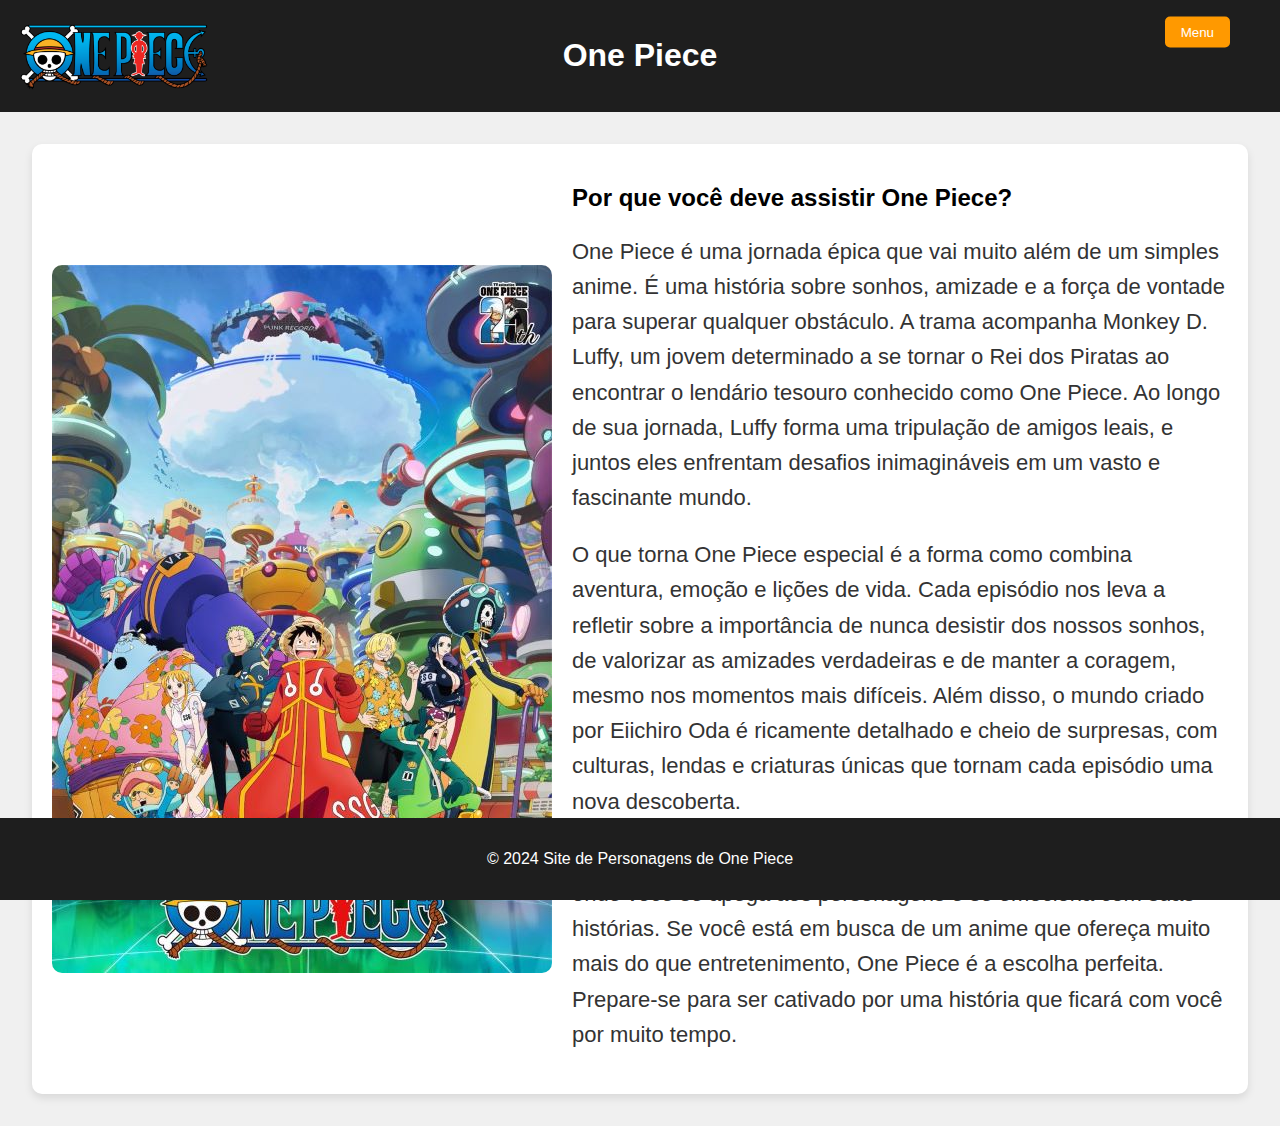
<file: docs/index.html>
<!DOCTYPE html>
<html lang="pt-BR">
<head>
    <meta charset="UTF-8">
    <meta name="viewport" content="width=device-width, initial-scale=1.0">
    <title>História de One Piece</title>
    <link rel="stylesheet" href="/css/styleInicio.css">
    <link rel="icon" href="/images/iconPage.png" type="image/png">
</head>
<body>
    <header>
        <ul>
            <img src="/images/iconNav.png" alt="iconNav" style="position: absolute; left: 20px; top: 10px; height: 80px;">
        </ul>
        <nav>
            <button id="menuButton">Menu</button>
        </nav>
        <div id="dropdownMenu" class="dropdown-content">
            <ul>
                <li><a href="index.html">Início</a></li>
                <li><a href="personagens.html">Personagens</a></li>
                <li><a href="história.html">História</a></li>
                <li><a href="galeria.html">Galeria</a></li>
            </ul>
        </div>
        <h1> One Piece</h1>
    </header>
    <main>
        <section id="historia">
            <img src="/images/egghead.jpg" alt="One Piece Image">
            <div>
                <h2>Por que você deve assistir One Piece?</h2>
                <p>
                    One Piece é uma jornada épica que vai muito além de um simples anime. É uma história sobre sonhos, amizade e a força de vontade para superar qualquer obstáculo. A trama acompanha Monkey D. Luffy, um jovem determinado a se tornar o Rei dos Piratas ao encontrar o lendário tesouro conhecido como One Piece. Ao longo de sua jornada, Luffy forma uma tripulação de amigos leais, e juntos eles enfrentam desafios inimagináveis em um vasto e fascinante mundo.
                </p>
                <p>
                    O que torna One Piece especial é a forma como combina aventura, emoção e lições de vida. Cada episódio nos leva a refletir sobre a importância de nunca desistir dos nossos sonhos, de valorizar as amizades verdadeiras e de manter a coragem, mesmo nos momentos mais difíceis. Além disso, o mundo criado por Eiichiro Oda é ricamente detalhado e cheio de surpresas, com culturas, lendas e criaturas únicas que tornam cada episódio uma nova descoberta.
                </p>
                <p>
                    Assistir One Piece é embarcar em uma aventura inesquecível, onde você se apega aos personagens e se emociona com suas histórias. Se você está em busca de um anime que ofereça muito mais do que entretenimento, One Piece é a escolha perfeita. Prepare-se para ser cativado por uma história que ficará com você por muito tempo.
                </p>
            </div>
        </section>
    <footer>
        <p>&copy; 2024 Site de Personagens de One Piece</p>
    </footer>
    <script src="/js/script.js"></script>
</body>
</html>
</file>
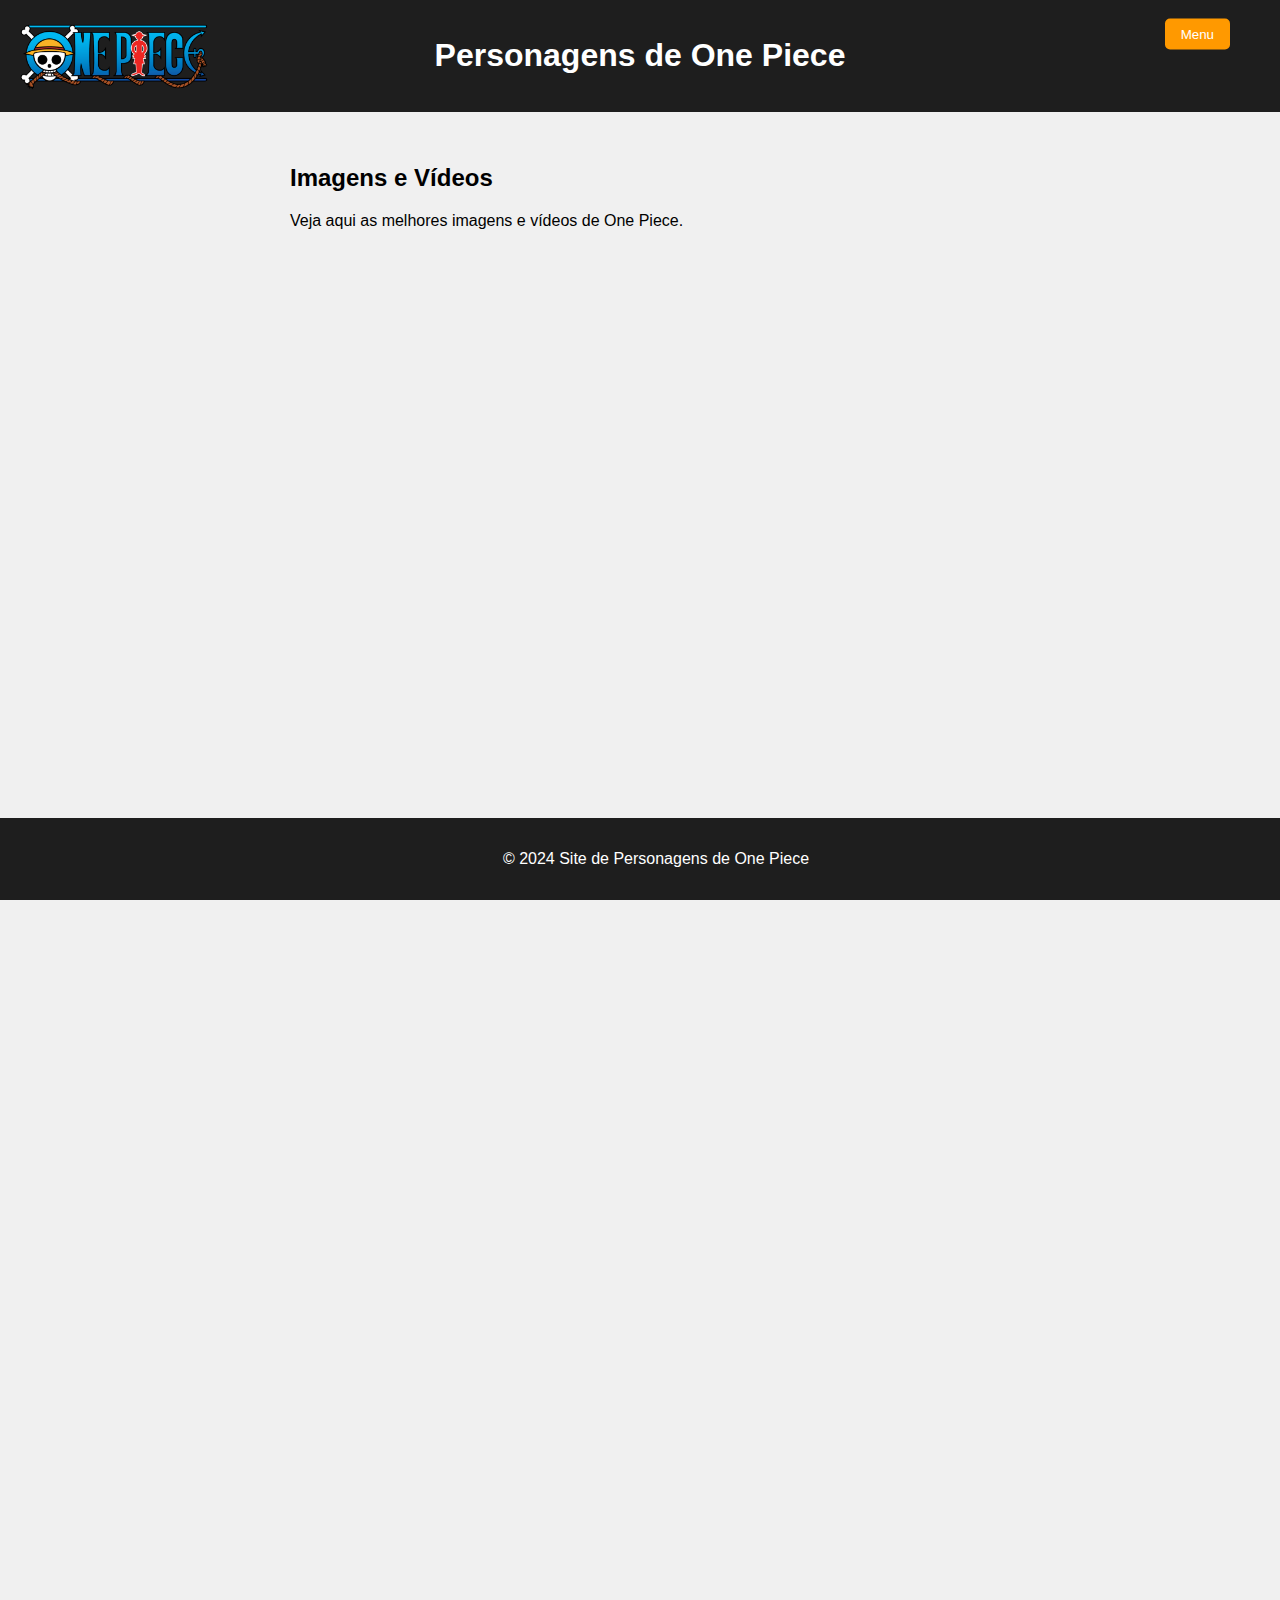
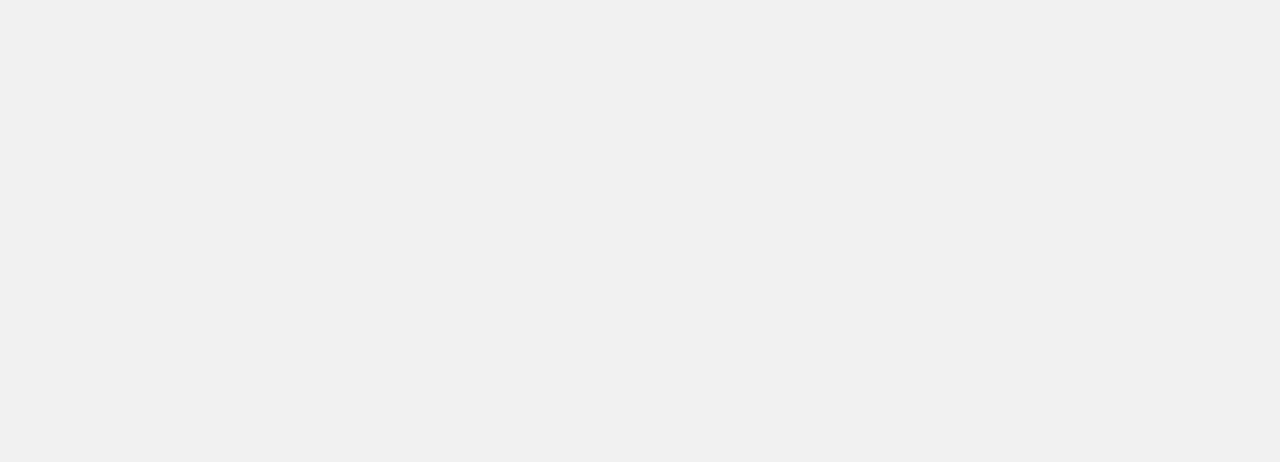
<file: docs/galeria.html>
<!DOCTYPE html>
<html lang="pt-BR">
<head>
    <meta charset="UTF-8">
    <meta name="viewport" content="width=device-width, initial-scale=1.0">
    <title>Galeria - One Piece</title>
    <link rel="stylesheet" href="/css/styleInicio.css">
    <link rel="icon" href="/images/iconPage.png" type="image/png">
    <style>
        .video-grid {
            display: grid;
            gap: 20px;
            justify-items: center;
            margin: 20px 0;
        }

        iframe {
            width: 700px;
            height: 400px;
            aspect-ratio: 16/9;
        }
    </style>
</head>
<body>
    <header>
        <nav>
            <ul>
                <img src="/images/iconNav.png" alt="iconNav" style="position: absolute; left: 20px; top: 10px; height: 80px;">
            </ul>
            <ul>
            </ul>
            <button id="menuButton" style="margin-top: 18px;">Menu</button>
        </nav>
        <div id="dropdownMenu" class="dropdown-content">
            <ul>
                <li><a href="index.html">Início</a></li>
                <li><a href="personagens.html">Personagens</a></li>
                <li><a href="história.html">História</a></li>
                <li><a href="galeria.html">Galeria</a></li>
            </ul>
        </div>
        <h1>Personagens de One Piece</h1>
    </header>
    <main>
        <section>
            <h2>Imagens e Vídeos</h2>
            <p>Veja aqui as melhores imagens e vídeos de One Piece.</p>
            <div class="video-grid">
                <iframe src="https://www.youtube.com/embed/IPt0qXViMLc?si=_ij8zIH_NAvK6DZr" title="YouTube video player" frameborder="0" 
                allow="accelerometer; autoplay; clipboard-write; encrypted-media; gyroscope; picture-in-picture; web-share" referrerpolicy="strict-origin-when-cross-origin" allowfullscreen></iframe>
                
                <iframe src="https://www.youtube.com/embed/UzWGVbH3rk8?si=qTwuaes4-dSSoZ9n" title="YouTube video player" frameborder="0" 
                allow="accelerometer; autoplay; clipboard-write; encrypted-media; gyroscope; picture-in-picture; web-share" referrerpolicy="strict-origin-when-cross-origin" allowfullscreen></iframe>
                
                <iframe src="https://www.youtube.com/embed/LpHqIL5PZ1g?si=FlOdwthBgxuZr2Nh" title="YouTube video player" frameborder="0" 
                allow="accelerometer; autoplay; clipboard-write; encrypted-media; gyroscope; picture-in-picture; web-share" referrerpolicy="strict-origin-when-cross-origin" allowfullscreen></iframe>
                
                <iframe src="https://www.youtube.com/embed/YjDlBTac_sk?si=fJB2hXTp3ZT3M1CR" style="margin-bottom: 100px;" title="YouTube video player" frameborder="0" 
                allow="accelerometer; autoplay; clipboard-write; encrypted-media; gyroscope; picture-in-picture; web-share" referrerpolicy="strict-origin-when-cross-origin" allowfullscreen></iframe>
            </div>
        </section>
    </main>
    <footer>
        <p>&copy; 2024 Site de Personagens de One Piece</p>
    </footer>
    <script src="/js/script.js"></script>
</body>
</html>
</file>
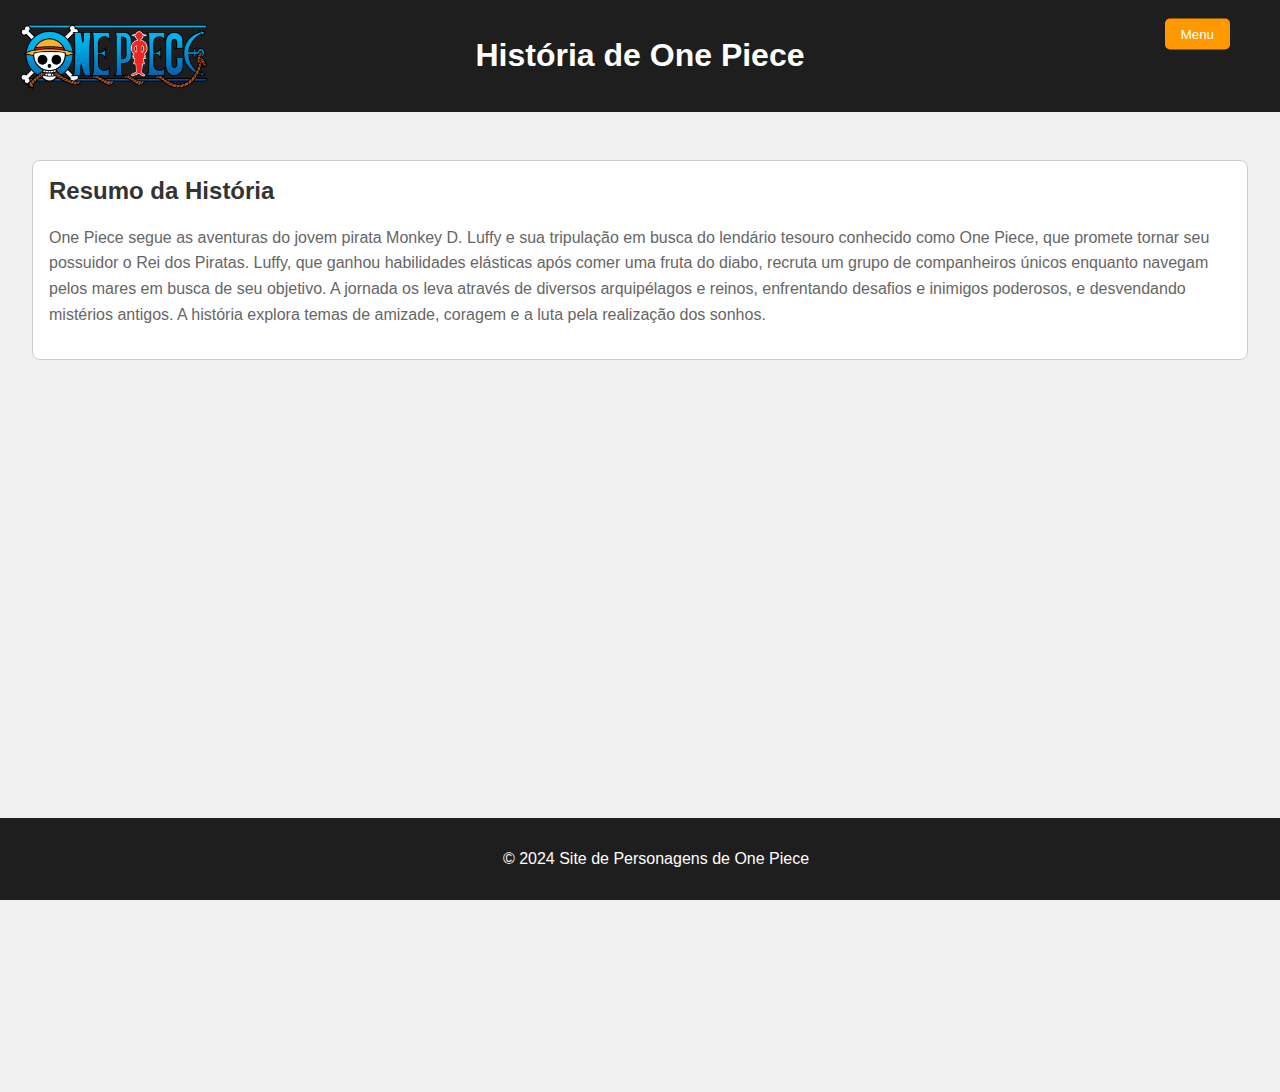
<file: docs/história.html>
<!DOCTYPE html>
<html lang="pt-BR">
<head>
    <meta charset="UTF-8">
    <meta name="viewport" content="width=device-width, initial-scale=1.0">
    <title>História - One Piece</title>
    <link rel="stylesheet" href="/css/styleHistoria.css">
    <link rel="icon" href="/images/iconPage.png" type="image/png">
</head>
<body>
    <header>
        <nav>
            <ul>
                <img src="/images/iconNav.png" alt="iconNav" style="position: absolute; left: 20px; top: 10px; height: 80px;">
            </ul>
            <ul>
            </ul>
            <button id="menuButton" style="margin-top: 18px;">Menu</button>
        </nav>
        <div id="dropdownMenu" class="dropdown-content">
            <ul>
                <li><a href="index.html">Início</a></li>
                <li><a href="personagens.html">Personagens</a></li>
                <li><a href="história.html">História</a></li>
                <li><a href="galeria.html">Galeria</a></li>
            </ul>
        </div>
        <h1>História de One Piece</h1>
    </header>
    <main>
        <section>
            <div class="sumario">
                <h2>Resumo da História</h2>
                <p>One Piece segue as aventuras do jovem pirata Monkey D. Luffy e sua tripulação em busca do lendário tesouro conhecido como One Piece, que promete tornar seu possuidor o Rei dos Piratas. 
                    Luffy, que ganhou habilidades elásticas após comer uma fruta do diabo, recruta um grupo de companheiros únicos enquanto navegam pelos mares em busca de seu objetivo. 
                    A jornada os leva através de diversos arquipélagos e reinos, enfrentando desafios e inimigos poderosos, e desvendando mistérios antigos. A história explora temas de amizade, coragem e a luta pela realização dos sonhos.</p>
            </div>
            <div class="video-container">
                <iframe src="https://www.youtube.com/embed/e63jbhF-1qw?si=2pAT0lWdBHuFU135" title="YouTube video player" frameborder="0" allow="accelerometer; autoplay; clipboard-write; encrypted-media; gyroscope; picture-in-picture; web-share" 
                referrerpolicy="strict-origin-when-cross-origin" allowfullscreen></iframe>
            </div>
        </section>
    </main>
    <footer>
        <p>&copy; 2024 Site de Personagens de One Piece</p>
    </footer>
    <script src="/js/script.js"></script>
</body>
</html>
</file>
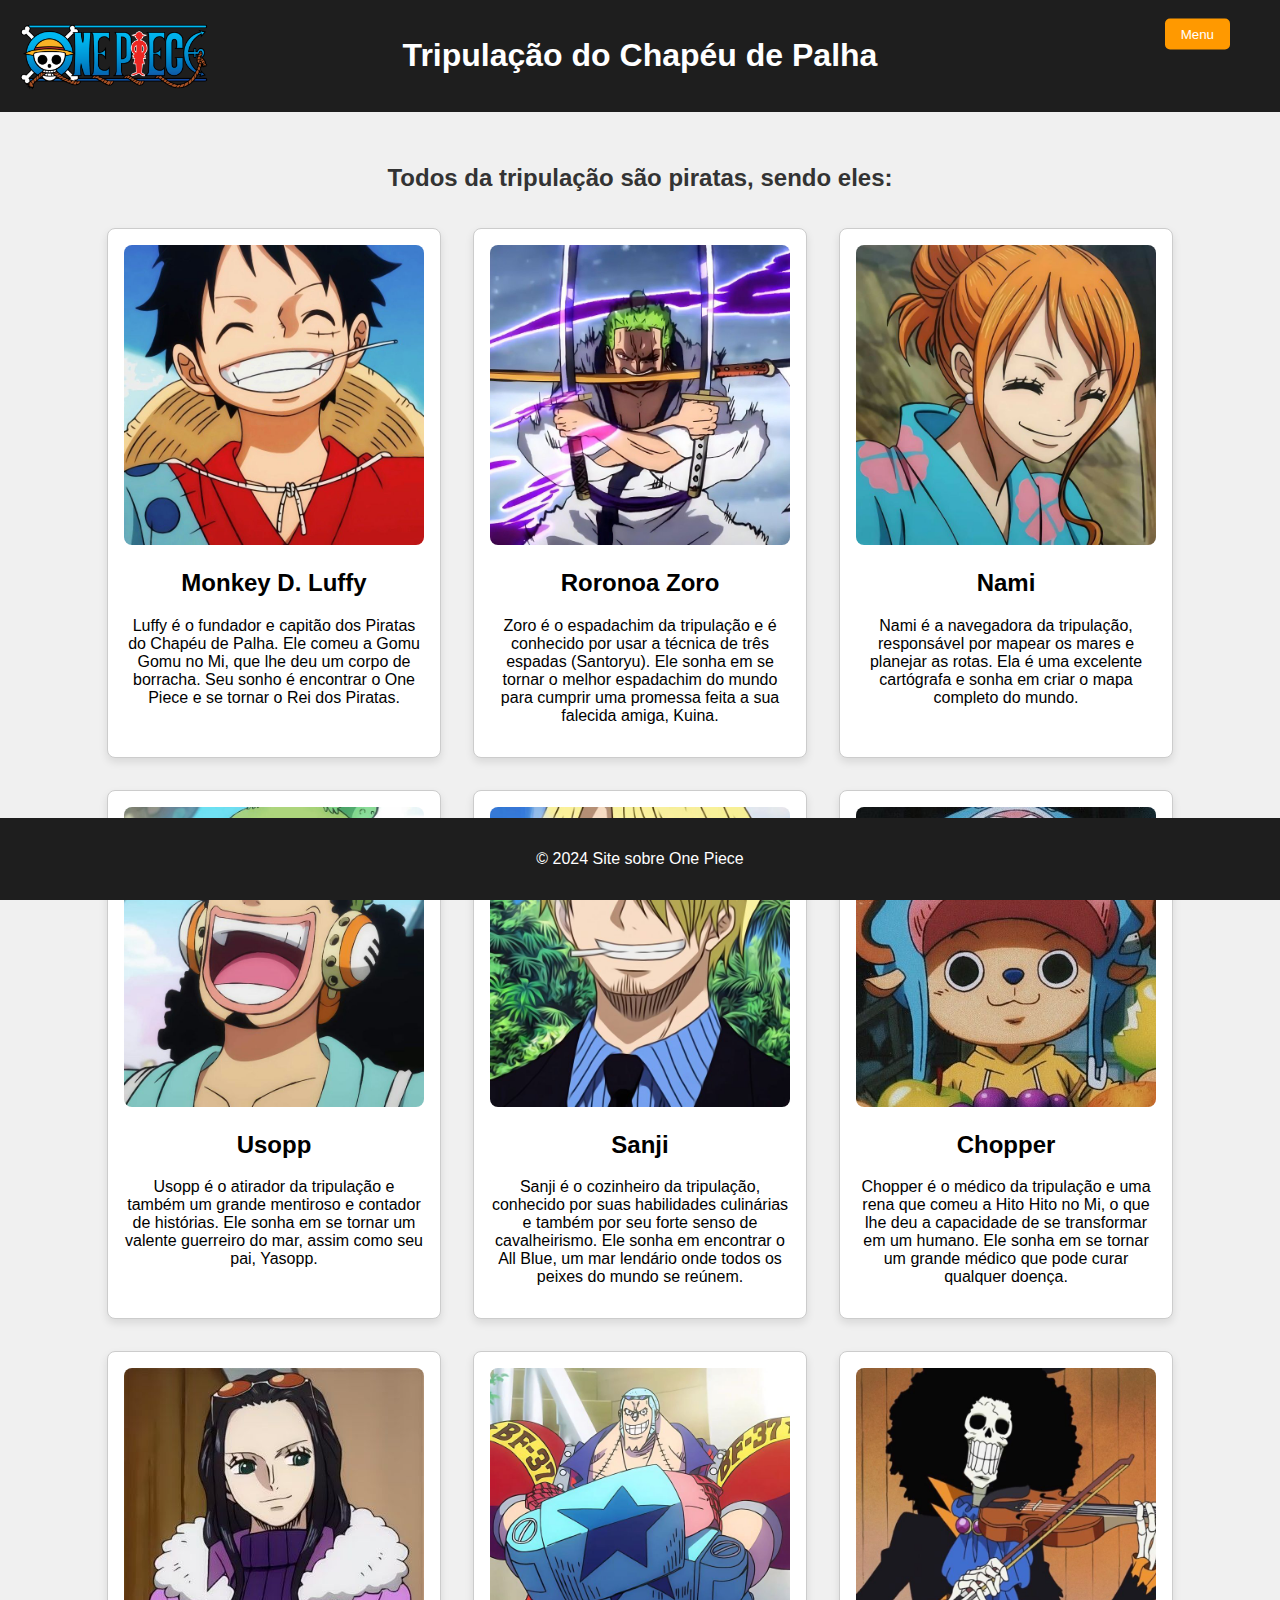
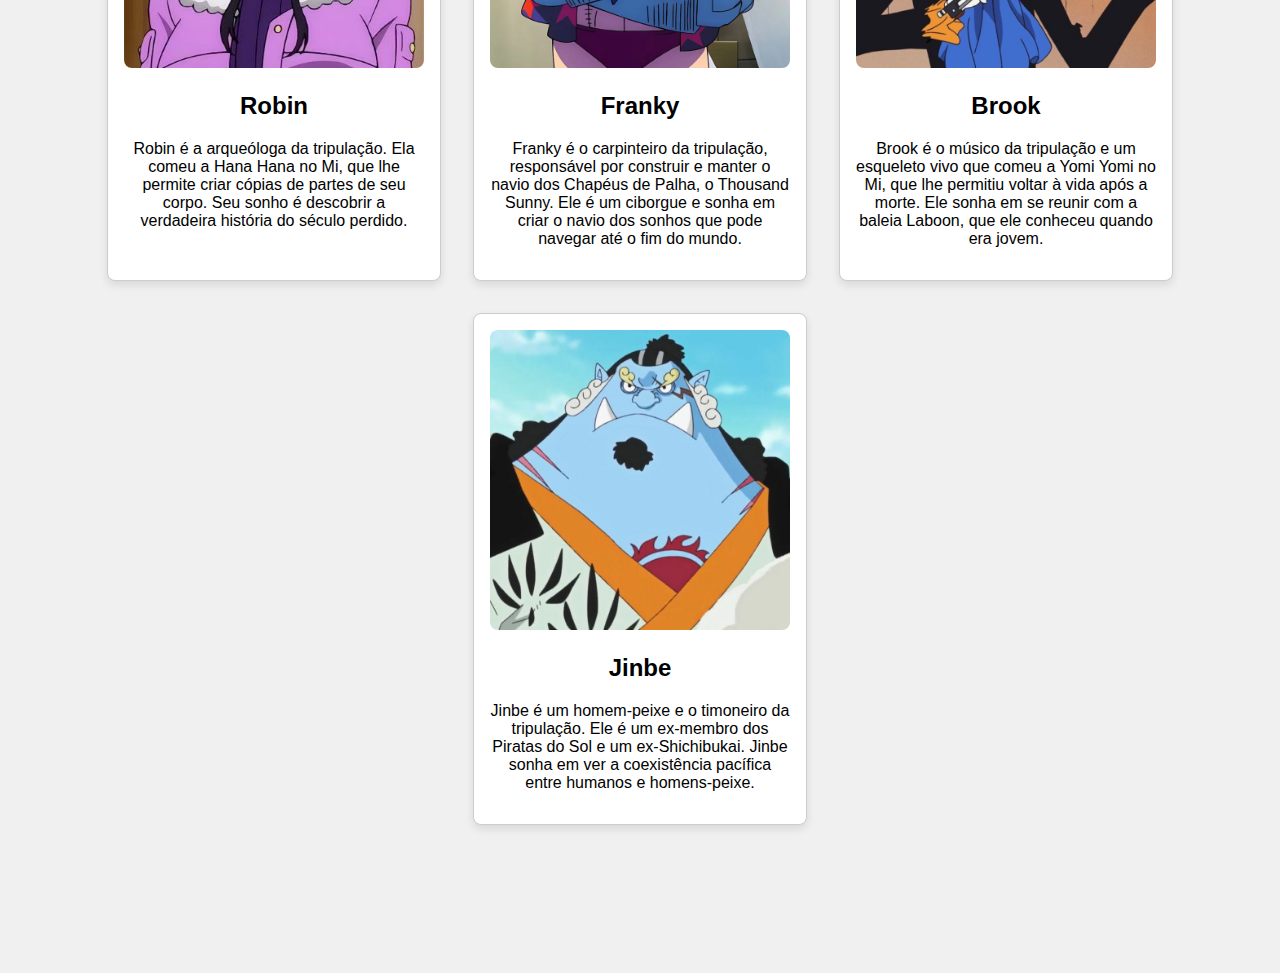
<file: docs/personagens.html>
<!DOCTYPE html>
<html lang="pt-BR">
<head>
    <meta charset="UTF-8">
    <meta name="viewport" content="width=device-width, initial-scale=1.0">
    <title>Personagens - One Piece</title>
    <link rel="stylesheet" href="/css/stylePersonagem.css">
    <link rel="icon" href="/images/iconPage.png" type="image/png">
</head>
<body>
    <header>
        <nav>
            <ul>
                <img src="/images/iconNav.png" alt="iconNav" style="position: absolute; left: 20px; top: 10px; height: 80px;">
            </ul>
            <ul>
            </ul>
            <button id="menuButton" style="margin-top: 18px;">Menu</button>
        </nav>
        <div id="dropdownMenu" class="dropdown-content">
            <ul>
                <li><a href="index.html">Início</a></li>
                <li><a href="personagens.html">Personagens</a></li>
                <li><a href="história.html">História</a></li>
                <li><a href="galeria.html">Galeria</a></li>
            </ul>
        </div>
        <h1>Tripulação do Chapéu de Palha</h1>
    </header>
    <main style="margin-bottom: 100px;">
        <h2 style="width: 100%; text-align: center; margin-bottom: 20px; color: #333;">Todos da tripulação são piratas, sendo eles:</h2>
        
        <section class="card">
            <img src="/images/luffy.jpg" alt="Monkey D. Luffy">
            <h2>Monkey D. Luffy</h2>
            <p>Luffy é o fundador e capitão dos Piratas do Chapéu de Palha. Ele comeu a Gomu Gomu no Mi, que lhe deu um corpo de borracha. Seu sonho é encontrar o One Piece e se tornar o Rei dos Piratas.</p>
        </section>
        <section class="card">
            <img src="/images/zoro.jpg" alt="Roronoa Zoro">
            <h2>Roronoa Zoro</h2>
            <p>Zoro é o espadachim da tripulação e é conhecido por usar a técnica de três espadas (Santoryu). Ele sonha em se tornar o melhor espadachim do mundo para cumprir uma promessa feita a sua falecida amiga, Kuina.</p>
        </section>
        <section class="card">
            <img src="/images/nami.jpg" alt="Nami">
            <h2>Nami</h2>
            <p>Nami é a navegadora da tripulação, responsável por mapear os mares e planejar as rotas. Ela é uma excelente cartógrafa e sonha em criar o mapa completo do mundo.</p>
        </section>
        <section class="card">
            <img src="/images/usopp.jpg" alt="Usopp">
            <h2>Usopp</h2>
            <p>Usopp é o atirador da tripulação e também um grande mentiroso e contador de histórias. Ele sonha em se tornar um valente guerreiro do mar, assim como seu pai, Yasopp.</p>
        </section>
        <section class="card">
            <img src="/images/sanji.jpg" alt="Sanji">
            <h2>Sanji</h2>
            <p>Sanji é o cozinheiro da tripulação, conhecido por suas habilidades culinárias e também por seu forte senso de cavalheirismo. Ele sonha em encontrar o All Blue, um mar lendário onde todos os peixes do mundo se reúnem.</p>
        </section>
        <section class="card">
            <img src="/images/chopper.jpg" alt="Chopper">
            <h2>Chopper</h2>
            <p>Chopper é o médico da tripulação e uma rena que comeu a Hito Hito no Mi, o que lhe deu a capacidade de se transformar em um humano. Ele sonha em se tornar um grande médico que pode curar qualquer doença.</p>
        </section>
        <section class="card">
            <img src="/images/robin.jpg" alt="Robin">
            <h2>Robin</h2>
            <p>Robin é a arqueóloga da tripulação. Ela comeu a Hana Hana no Mi, que lhe permite criar cópias de partes de seu corpo. Seu sonho é descobrir a verdadeira história do século perdido.</p>
        </section>
        <section class="card">
            <img src="/images/franky.jpg" alt="Franky">
            <h2>Franky</h2>
            <p>Franky é o carpinteiro da tripulação, responsável por construir e manter o navio dos Chapéus de Palha, o Thousand Sunny. Ele é um ciborgue e sonha em criar o navio dos sonhos que pode navegar até o fim do mundo.</p>
        </section>
        <section class="card">
            <img src="/images/brook.jpg" alt="Brook">
            <h2>Brook</h2>
            <p>Brook é o músico da tripulação e um esqueleto vivo que comeu a Yomi Yomi no Mi, que lhe permitiu voltar à vida após a morte. Ele sonha em se reunir com a baleia Laboon, que ele conheceu quando era jovem.</p>
        </section>
        <section class="card">
            <img src="/images/jinbe.jpg" alt="Jinbe">
            <h2>Jinbe</h2>
            <p>Jinbe é um homem-peixe e o timoneiro da tripulação. Ele é um ex-membro dos Piratas do Sol e um ex-Shichibukai. Jinbe sonha em ver a coexistência pacífica entre humanos e homens-peixe.</p>
        </section>
    <footer>
        <p>&copy; 2024 Site sobre One Piece</p>
    </footer>
    <script src="/js/script.js"></script>
</body>
</html>
</file>
<file: css/styleInicio.css>
body {
    font-family: 'Arial', sans-serif;
    background-color: #f0f0f0;
    margin: 0;
    padding: 0;
    box-sizing: border-box;
}

header {
    background-color: #1e1e1e;
    color: white;
    padding: 1rem 0;
    text-align: center;
}

nav ul {
    list-style-type: none;
    padding: 0;
    margin: 0;
    display: flex;
    justify-content: center;
}

nav ul li {
    margin: 0 1rem;
}

nav ul li a {
    color: white;
    text-decoration: none;
    font-weight: bold;
    transition: color 0.3s;
}

nav ul li a:hover {
    color: #ff9900;
}

main {
    display: flex;
    flex-wrap: wrap;
    justify-content: center;
    padding: 2rem;
}

.card {
    background-color: white;
    border: 1px solid #ccc;
    border-radius: 8px;
    margin: 1rem;
    padding: 1rem;
    width: 300px;
    text-align: center;
    box-shadow: 0 4px 8px rgba(0, 0, 0, 0.1);
    transition: transform 0.3s, box-shadow 0.3s;
}

.card img {
    width: 100%;
    border-radius: 8px;
}

.card:hover {
    transform: translateY(-10px);
    box-shadow: 0 8px 16px rgba(0, 0, 0, 0.2);
}

footer {
    background-color: #1e1e1e;
    color: white;
    text-align: center;
    padding: 1rem;
    position: fixed;
    width: 100%;
    bottom: 0;
}
.navbar {
    background-color: rgba(0, 0, 0, 0.8);
}

.navbar-brand, .nav-link {
    color: #fff !important;
}

.navbar-brand:hover, .nav-link:hover {
    color: #f39c12 !important;
}

#menuButton {
    position: absolute;
    right: 50px;
    transform: translateY(-50%);
    background-color: #ff9900;
    border: none;
    color: white;
    padding: 0.5rem 1rem;
    cursor: pointer;
    border-radius: 5px;
    transition: background-color 0.3s;
}

#menuButton:hover {
    background-color: #cc7a00;
}

#dropdownMenu {
    display: none;
    top: 55px;
    position: absolute;
    right: 20px;
    background-color: #1e1e1e;
    border: 1px solid #ccc;
    border-radius: 5px;
    box-shadow: 0 4px 8px rgba(0, 0, 0, 0.1);
}

#dropdownMenu ul {
    list-style-type: none;
    margin: 0;
    padding: 0;
}

#dropdownMenu ul li {
    margin: 0;
}

#dropdownMenu ul li a {
    display: block;
    padding: 0.5rem 1rem;
    color: white;
    text-decoration: none;
    transition: background-color 0.3s;
}

#dropdownMenu ul li a:hover {
    background-color: #ff9900;
}

#historia {
    display: flex;
    align-items: center;
    justify-content: space-between;
    background-color: white;
    padding: 20px;
    border-radius: 10px;
    box-shadow: 0 4px 8px rgba(0, 0, 0, 0.1);
    max-width: 1600px;
    width: 100%;
}

#historia img {
    width: 100%;
    border-radius: 10px;
    margin-right: 20px;
}

#historia p {
    width: 100%;
    font-size: 22px;
    line-height: 1.6;
    color: #333;
}
</file>
<file: css/styleHistoria.css>
body {
    font-family: 'Arial', sans-serif;
    background-color: #f0f0f0;
    margin: 0;
    padding: 0;
    box-sizing: border-box;
}

header {
    background-color: #1e1e1e;
    color: white;
    padding: 1rem 0;
    text-align: center;
}

nav ul {
    list-style-type: none;
    padding: 0;
    margin: 0;
    display: flex;
    justify-content: center;
}

nav ul li {
    margin: 0 1rem;
}

nav ul li a {
    color: white;
    text-decoration: none;
    font-weight: bold;
    transition: color 0.3s;
}

nav ul li a:hover {
    color: #ff9900;
}

main {
    display: flex;
    flex-wrap: wrap;
    justify-content: center;
    padding: 2rem;
}

footer {
    background-color: #1e1e1e;
    color: white;
    text-align: center;
    padding: 1rem;
    position: fixed;
    width: 100%;
    bottom: 0;
}
.navbar {
    background-color: rgba(0, 0, 0, 0.8);
}

.navbar-brand, .nav-link {
    color: #fff !important;
}

.navbar-brand:hover, .nav-link:hover {
    color: #f39c12 !important;
}

#menuButton {
    position: absolute;
    right: 50px;
    transform: translateY(-50%);
    background-color: #ff9900;
    border: none;
    color: white;
    padding: 0.5rem 1rem;
    cursor: pointer;
    border-radius: 5px;
    transition: background-color 0.3s;
}

#menuButton:hover {
    background-color: #cc7a00;
}

#dropdownMenu {
    display: none;
    top: 55px;
    position: absolute;
    right: 20px;
    background-color: #1e1e1e;
    border: 1px solid #ccc;
    border-radius: 5px;
    box-shadow: 0 4px 8px rgba(0, 0, 0, 0.1);
}

#dropdownMenu ul {
    list-style-type: none;
    margin: 0;
    padding: 0;
}

#dropdownMenu ul li {
    margin: 0;
}

#dropdownMenu ul li a {
    display: block;
    padding: 0.5rem 1rem;
    color: white;
    text-decoration: none;
    transition: background-color 0.3s;
}

#dropdownMenu ul li a:hover {
    background-color: #ff9900;
}

.video-container {
    position: relative;
    width: 100%;
    padding-bottom: 56.25%; /* Proporção 16:9 */
    height: 0;
    overflow: hidden;
    margin-top: 1rem;
}

.video-container iframe {
    position: absolute;
    top: 0;
    left: 600px;
    width: 50%;
    height: 50%;
}

.sumario {
    background-color: #fff;
    border: 1px solid #ccc;
    border-radius: 8px;
    padding: 1rem;
    margin-top: 1rem;
}

.sumario h2 {
    color: #333;
    margin-top: 0;
}

.sumario p {
    color: #666;
    line-height: 1.6;
}

/* Media Query para tornar o site mais responsivo */
@media (max-width: 768px) {
    .video-container iframe {
        width: 100%;
        height: 100%;
        left: 0px !important;
    }
}
</file>
<file: css/stylePersonagem.css>
body {
    font-family: 'Arial', sans-serif;
    background-color: #f0f0f0;
    margin: 0;
    padding: 0;
    box-sizing: border-box;
}

header {
    background-color: #1e1e1e;
    color: white;
    padding: 1rem 0;
    text-align: center;
}

nav ul {
    list-style-type: none;
    padding: 0;
    margin: 0;
    display: flex;
    justify-content: center;
}

nav ul li {
    margin: 0 1rem;
}

nav ul li a {
    color: white;
    text-decoration: none;
    font-weight: bold;
    transition: color 0.3s;
}

nav ul li a:hover {
    color: #ff9900;
}

main {
    display: flex;
    flex-wrap: wrap;
    justify-content: center;
    padding: 2rem;
}

.card {
    background-color: white;
    border: 1px solid #ccc;
    border-radius: 8px;
    margin: 1rem;
    padding: 1rem;
    width: 300px;
    text-align: center;
    box-shadow: 0 4px 8px rgba(0, 0, 0, 0.1);
    transition: transform 0.3s, box-shadow 0.3s;
}

.card img {
    width: 100%;
    border-radius: 8px;
}

.card:hover {
    transform: translateY(-10px);
    box-shadow: 0 8px 16px rgba(0, 0, 0, 0.2);
}

footer {
    background-color: #1e1e1e;
    color: white;
    text-align: center;
    padding: 1rem;
    position: fixed;
    width: 100%;
    bottom: 0;
}
.navbar {
    background-color: rgba(0, 0, 0, 0.8);
}

.navbar-brand, .nav-link {
    color: #fff !important;
}

.navbar-brand:hover, .nav-link:hover {
    color: #f39c12 !important;
}

#menuButton {
    position: absolute;
    right: 50px;
    transform: translateY(-50%);
    background-color: #ff9900;
    border: none;
    color: white;
    padding: 0.5rem 1rem;
    cursor: pointer;
    border-radius: 5px;
    transition: background-color 0.3s;
}

#menuButton:hover {
    background-color: #cc7a00;
}

#dropdownMenu {
    display: none;
    top: 55px;
    position: absolute;
    right: 20px;
    background-color: #1e1e1e;
    border: 1px solid #ccc;
    border-radius: 5px;
    box-shadow: 0 4px 8px rgba(0, 0, 0, 0.1);
}

#dropdownMenu ul {
    list-style-type: none;
    margin: 0;
    padding: 0;
}

#dropdownMenu ul li {
    margin: 0;
}

#dropdownMenu ul li a {
    display: block;
    padding: 0.5rem 1rem;
    color: white;
    text-decoration: none;
    transition: background-color 0.3s;
}

#dropdownMenu ul li a:hover {
    background-color: #ff9900;
}
</file>
